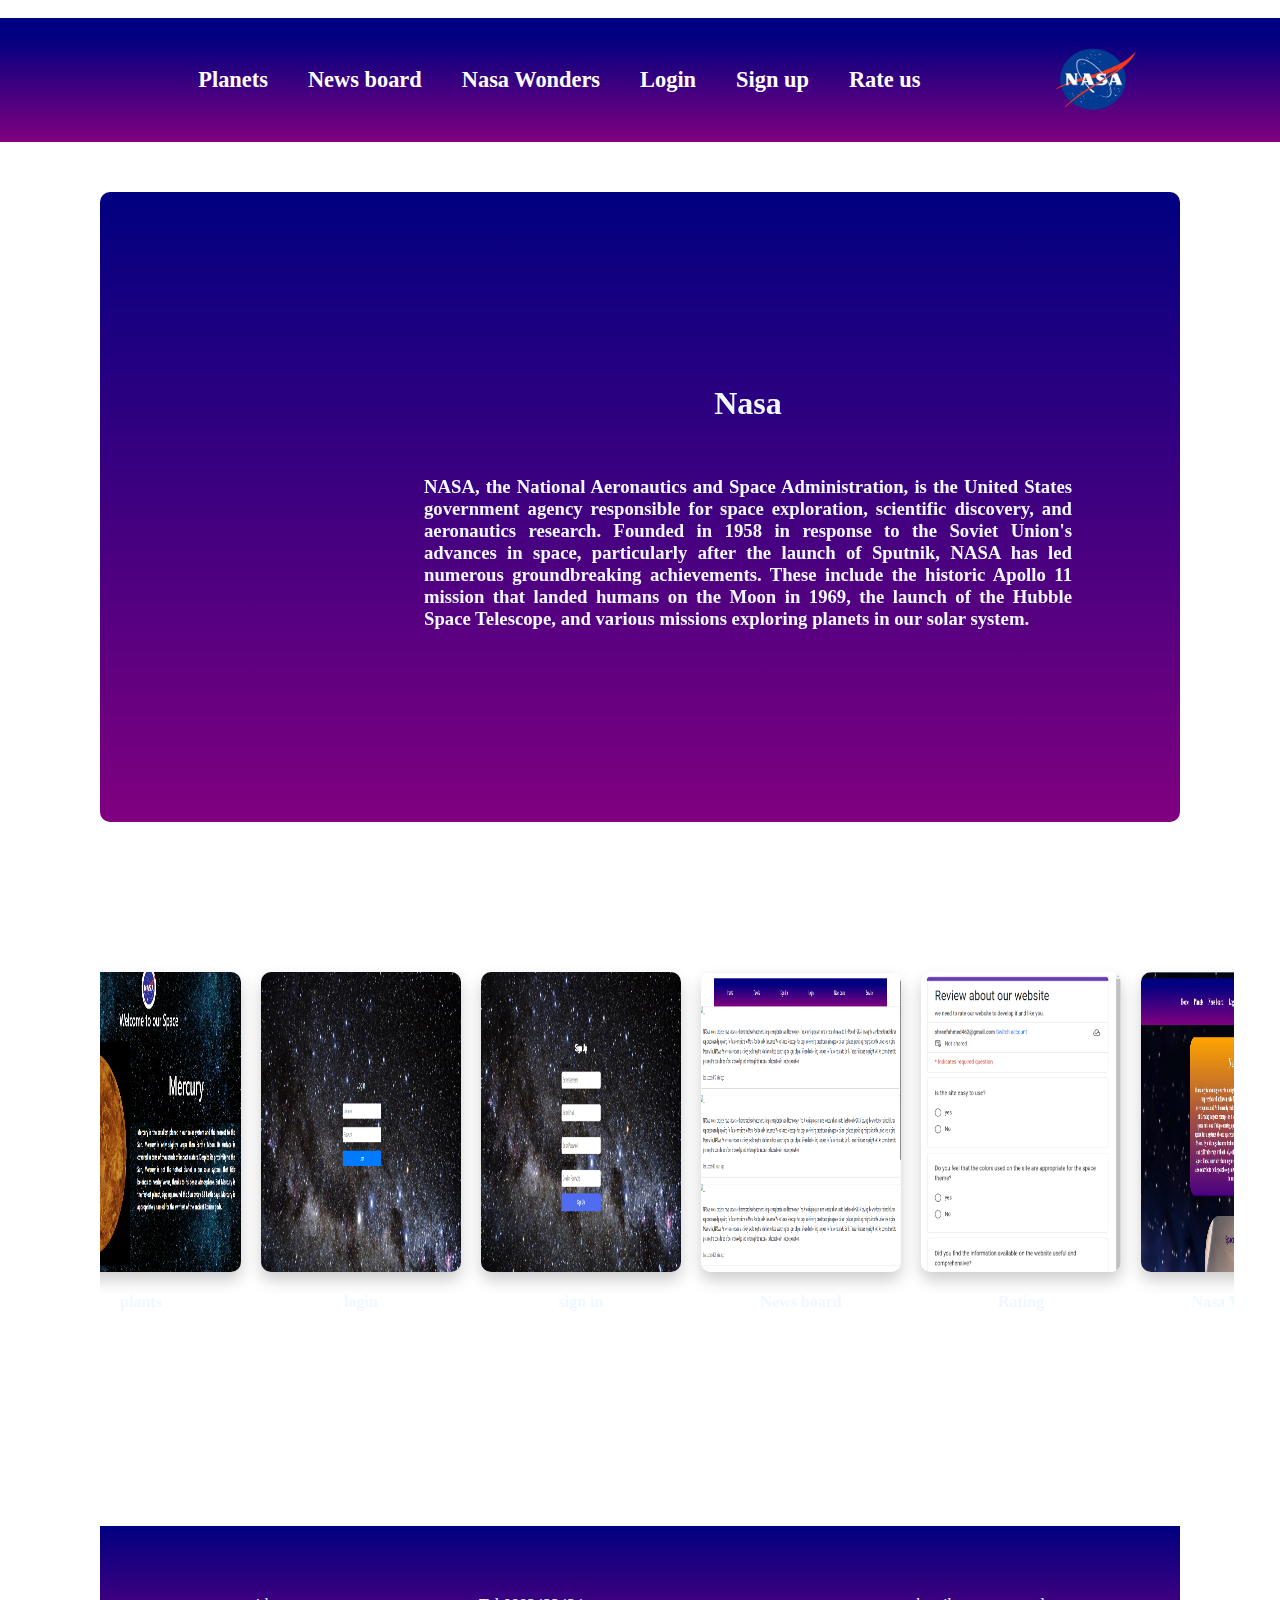
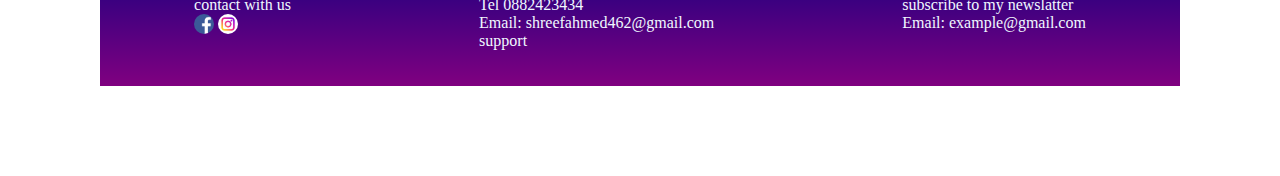
<file: index.html>
<!DOCTYPE html>
<html lang="en">

<meta charset="UTF-8">
<meta name="viewport" content="width=device-width, initial-scale=1.0">
<title>Homepage</title>
<link rel="stylesheet" href="style.css">
<link rel="stylesheet" href="navbar.css">
</head>

<body class="container">
    <header class="container">
        <ul>
            <li><a href="planets.html" target="_blank" >Planets</a> </li>
            <li><a href="newsss.html" target="_blank" > News board</a></li>
            <li><a href="Nasa wonders.html" target="_blank" >Nasa Wonders</a> </li>
            <li><a href="log in.html" target="_blank">Login</a></li>
            <li><a href="sign up.html" target="_blank" > Sign up</a></li>
            <li><a href="Rate us.html">Rate us</a></li>
            
        </ul>
        <div class="img_div">
            <img src="NASA_logo.svg.png" class="img">
        </div>
    </header>

    <div class="container section_2">
        <div class="font">
            <div>
                <iframe src="https://lottie.host/embed/4381ad41-0312-4506-b293-b795604ddc27/dI0QoFiXFL.json"
                    class="picture">
                </iframe>
            </div>
            <div>
                <h1 style="color: aliceblue;" class="font3">Nasa </h1>
                <br>
                <br>
                <br>
                <h3 class="font3">
                    NASA, the National Aeronautics and Space Administration, is the United States government agency
                    responsible for space exploration, scientific discovery, and aeronautics research. Founded in 1958
                    in
                    response to the Soviet Union's advances in space, particularly after the launch of Sputnik, NASA has
                    led
                    numerous groundbreaking achievements. These include the historic Apollo 11 mission that landed
                    humans on
                    the Moon in 1969, the launch of the Hubble Space Telescope, and various missions exploring planets
                    in
                    our solar system.
                </h3>
            </div>
        </div>

        <iframe src="services.html" width="105%" height="600px" style="border: none;"></iframe>

        <footer>
            <div class="part">
                <p> contact with us</p>
                <a href="facebook.com"><img src="f.png"></a>
                <a href="instagram.com"><img src="i.jfif"></a>
            </div>
            <div class="part">
                <p>Tel 0882423434</p>
                <p>Email: shreefahmed462@gmail.com</p>
                <p>support</p>
            </div>
            <div class="part">
                <p>subscribe to my newslatter</p>
                <p>Email: example@gmail.com</p>

            </div>
        </footer>

        <script id="ze-snippet"
            src="https://static.zdassets.com/ekr/snippet.js?key=08219a7e-390e-4531-a5dd-46707fe880df"></script>
</body>

</html>
</file>
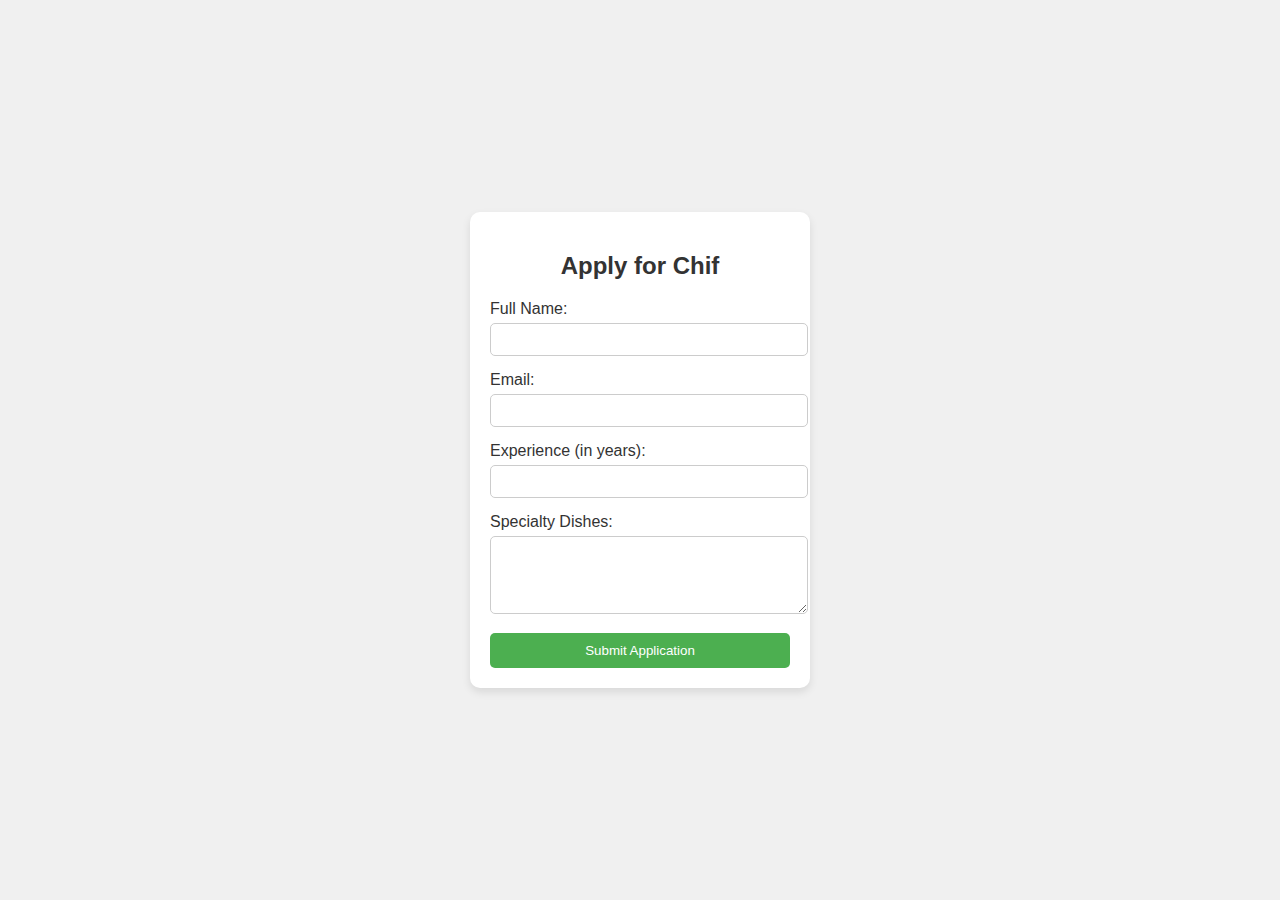
<file: form.html>
<!DOCTYPE html>
<html lang="en">
<head>
    <meta charset="UTF-8">
    <meta name="viewport" content="width=device-width, initial-scale=1.0">
    <title>Space Chef Application</title>
    <style>
        body {
            font-family: Arial, sans-serif;
            background-color: #f0f0f0;
            display: flex;
            justify-content: center;
            align-items: center;
            height: 100vh;
            margin: 0;
        }
        .form-container {
            background-color: #fff;
            padding: 20px;
            border-radius: 10px;
            box-shadow: 0 4px 8px rgba(0, 0, 0, 0.1);
            width: 300px;
        }
        h2 {
            text-align: center;
            color: #333;
        }
        .form-group {
            margin-bottom: 15px;
        }
        label {
            display: block;
            margin-bottom: 5px;
            color: #333;
        }
        input[type="text"], input[type="email"], textarea {
            width: 100%;
            padding: 8px;
            border: 1px solid #ccc;
            border-radius: 5px;
        }
        input[type="submit"] {
            width: 100%;
            padding: 10px;
            background-color: #4CAF50;
            color: white;
            border: none;
            border-radius: 5px;
            cursor: pointer;
        }
        input[type="submit"]:hover {
            background-color: #45a049;
        }
    </style>
</head>
<body>

    <div class="form-container">
        <h2>Apply for Chif</h2>
        <form>
            <div class="form-group">
                <label for="name">Full Name:</label>
                <input type="text" id="name" name="name" required>
            </div>

            <div class="form-group">
                <label for="email">Email:</label>
                <input type="email" id="email" name="email" required>
            </div>

            <div class="form-group">
                <label for="experience">Experience (in years):</label>
                <input type="text" id="experience" name="experience" required>
            </div>

            <div class="form-group">
                <label for="specialty">Specialty Dishes:</label>
                <textarea id="specialty" name="specialty" rows="4" required></textarea>
            </div>

            <input type="submit" value="Submit Application">
        </form>
    </div>

</body>
</html>
</file>
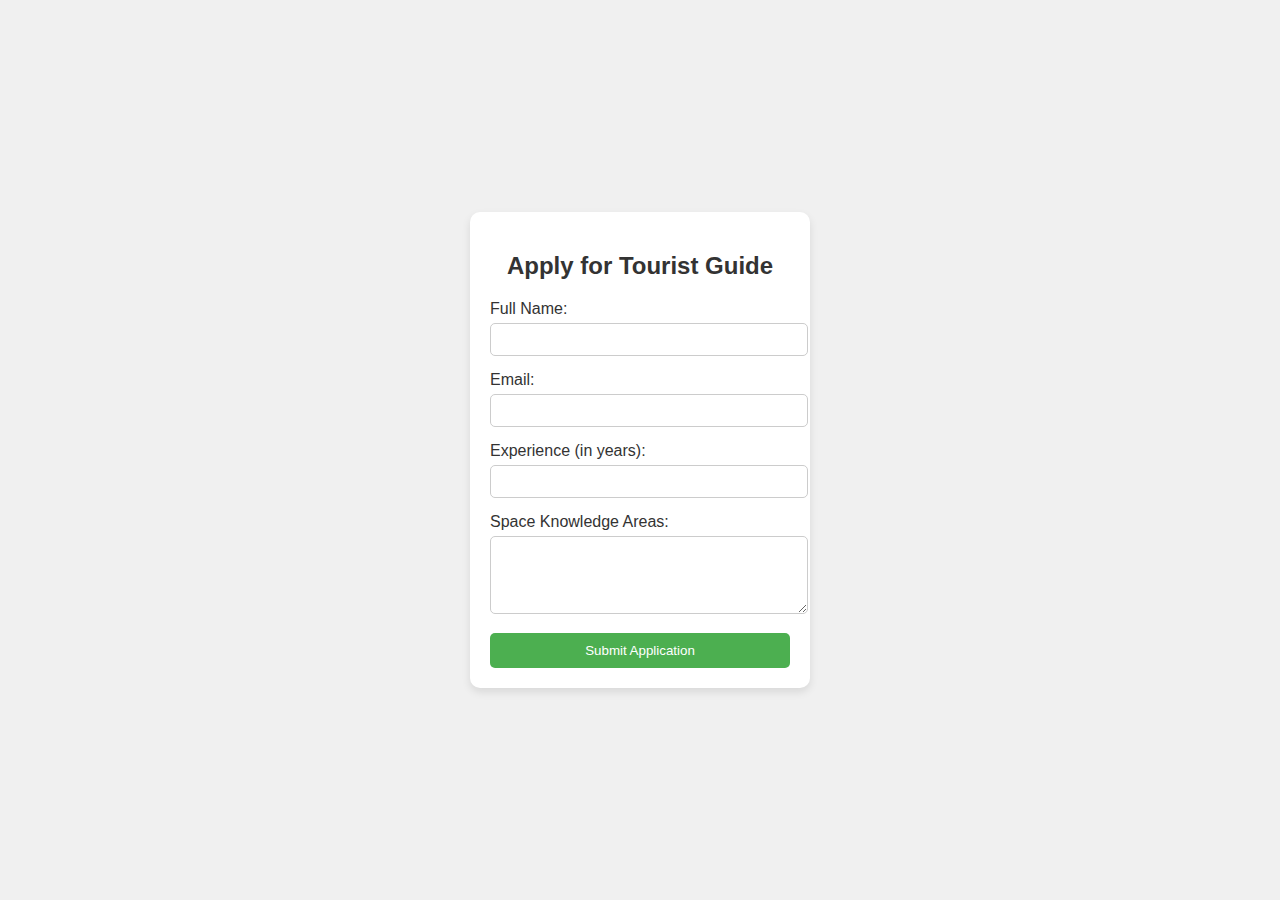
<file: form2.html>
<!DOCTYPE html>
<html lang="en">
<head>
    <meta charset="UTF-8">
    <meta name="viewport" content="width=device-width, initial-scale=1.0">
    <title>Space Guide Application</title>
    <style>
        body {
            font-family: Arial, sans-serif;
            background-color: #f0f0f0;
            display: flex;
            justify-content: center;
            align-items: center;
            height: 100vh;
            margin: 0;
        }
        .form-container {
            background-color: #fff;
            padding: 20px;
            border-radius: 10px;
            box-shadow: 0 4px 8px rgba(0, 0, 0, 0.1);
            width: 300px;
        }
        h2 {
            text-align: center;
            color: #333;
        }
        .form-group {
            margin-bottom: 15px;
        }
        label {
            display: block;
            margin-bottom: 5px;
            color: #333;
        }
        input[type="text"], input[type="email"], textarea {
            width: 100%;
            padding: 8px;
            border: 1px solid #ccc;
            border-radius: 5px;
        }
        input[type="submit"] {
            width: 100%;
            padding: 10px;
            background-color: #4CAF50;
            color: white;
            border: none;
            border-radius: 5px;
            cursor: pointer;
        }
        input[type="submit"]:hover {
            background-color: #45a049;
        }
    </style>
</head>
<body>

    <div class="form-container">
        <h2>Apply for Tourist Guide</h2>
        <form>
            <div class="form-group">
                <label for="name">Full Name:</label>
                <input type="text" id="name" name="name" required>
            </div>

            <div class="form-group">
                <label for="email">Email:</label>
                <input type="email" id="email" name="email" required>
            </div>

            <div class="form-group">
                <label for="experience">Experience (in years):</label>
                <input type="text" id="experience" name="experience" required>
            </div>

            <div class="form-group">
                <label for="knowledge">Space Knowledge Areas:</label>
                <textarea id="knowledge" name="knowledge" rows="4" required></textarea>
            </div>

            <input type="submit" value="Submit Application">
        </form>
    </div>

</body>
</html>
</file>
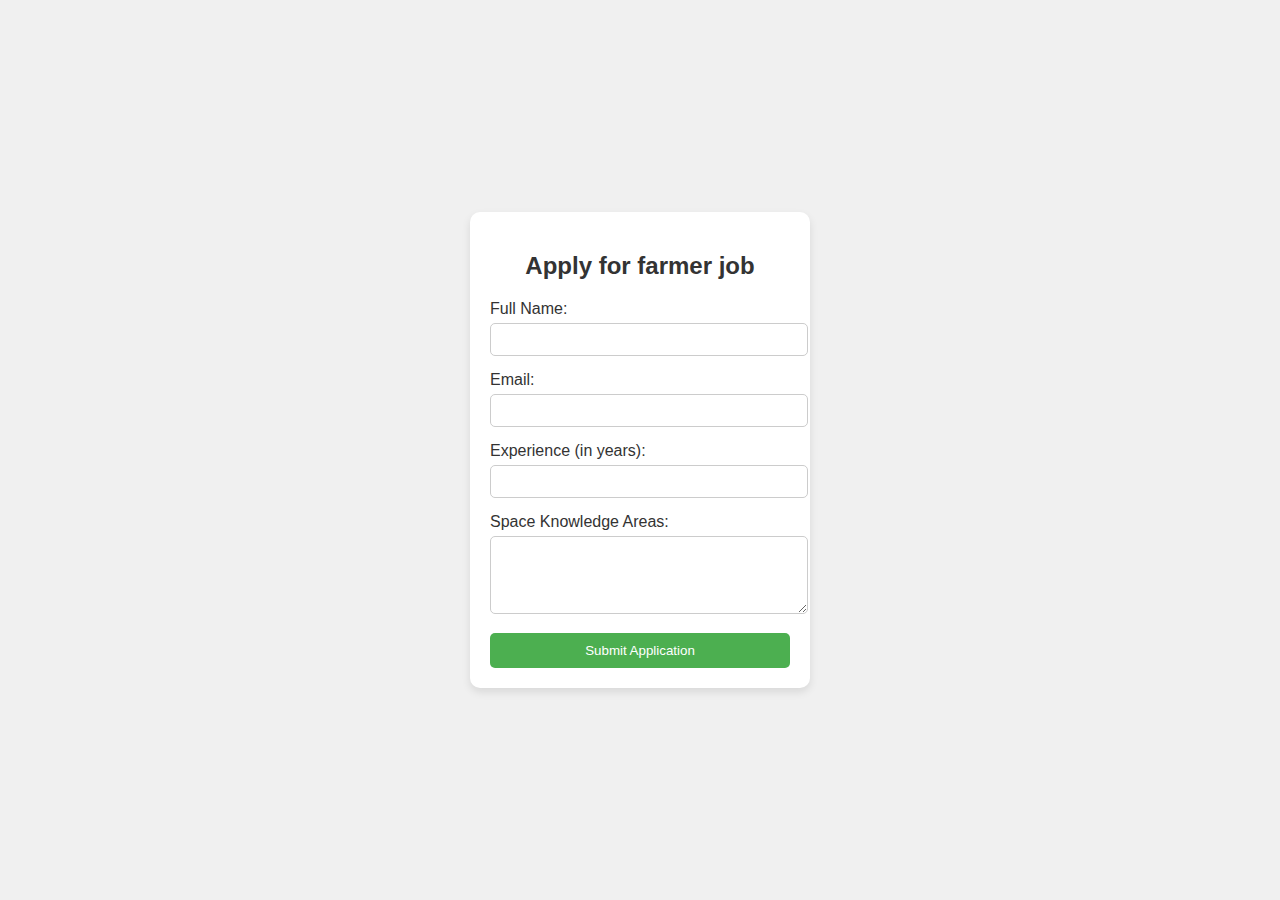
<file: form3.html>
<!DOCTYPE html>
<html lang="en">
<head>
    <meta charset="UTF-8">
    <meta name="viewport" content="width=device-width, initial-scale=1.0">
    <title>farmer job</title>
    <style>
        body {
            font-family: Arial, sans-serif;
            background-color: #f0f0f0;
            display: flex;
            justify-content: center;
            align-items: center;
            height: 100vh;
            margin: 0;
        }
        .form-container {
            background-color: #fff;
            padding: 20px;
            border-radius: 10px;
            box-shadow: 0 4px 8px rgba(0, 0, 0, 0.1);
            width: 300px;
        }
        h2 {
            text-align: center;
            color: #333;
        }
        .form-group {
            margin-bottom: 15px;
        }
        label {
            display: block;
            margin-bottom: 5px;
            color: #333;
        }
        input[type="text"], input[type="email"], textarea {
            width: 100%;
            padding: 8px;
            border: 1px solid #ccc;
            border-radius: 5px;
        }
        input[type="submit"] {
            width: 100%;
            padding: 10px;
            background-color: #4CAF50;
            color: white;
            border: none;
            border-radius: 5px;
            cursor: pointer;
        }
        input[type="submit"]:hover {
            background-color: #45a049;
        }
    </style>
</head>
<body>

    <div class="form-container">
        <h2>Apply for farmer job</h2>
        <form>
            <div class="form-group">
                <label for="name">Full Name:</label>
                <input type="text" id="name" name="name" required>
            </div>

            <div class="form-group">
                <label for="email">Email:</label>
                <input type="email" id="email" name="email" required>
            </div>

            <div class="form-group">
                <label for="experience">Experience (in years):</label>
                <input type="text" id="experience" name="experience" required>
            </div>

            <div class="form-group">
                <label for="knowledge">Space Knowledge Areas:</label>
                <textarea id="knowledge" name="knowledge" rows="4" required></textarea>
            </div>

            <input type="submit" value="Submit Application">
        </form>
    </div>

</body>
</html>
</file>
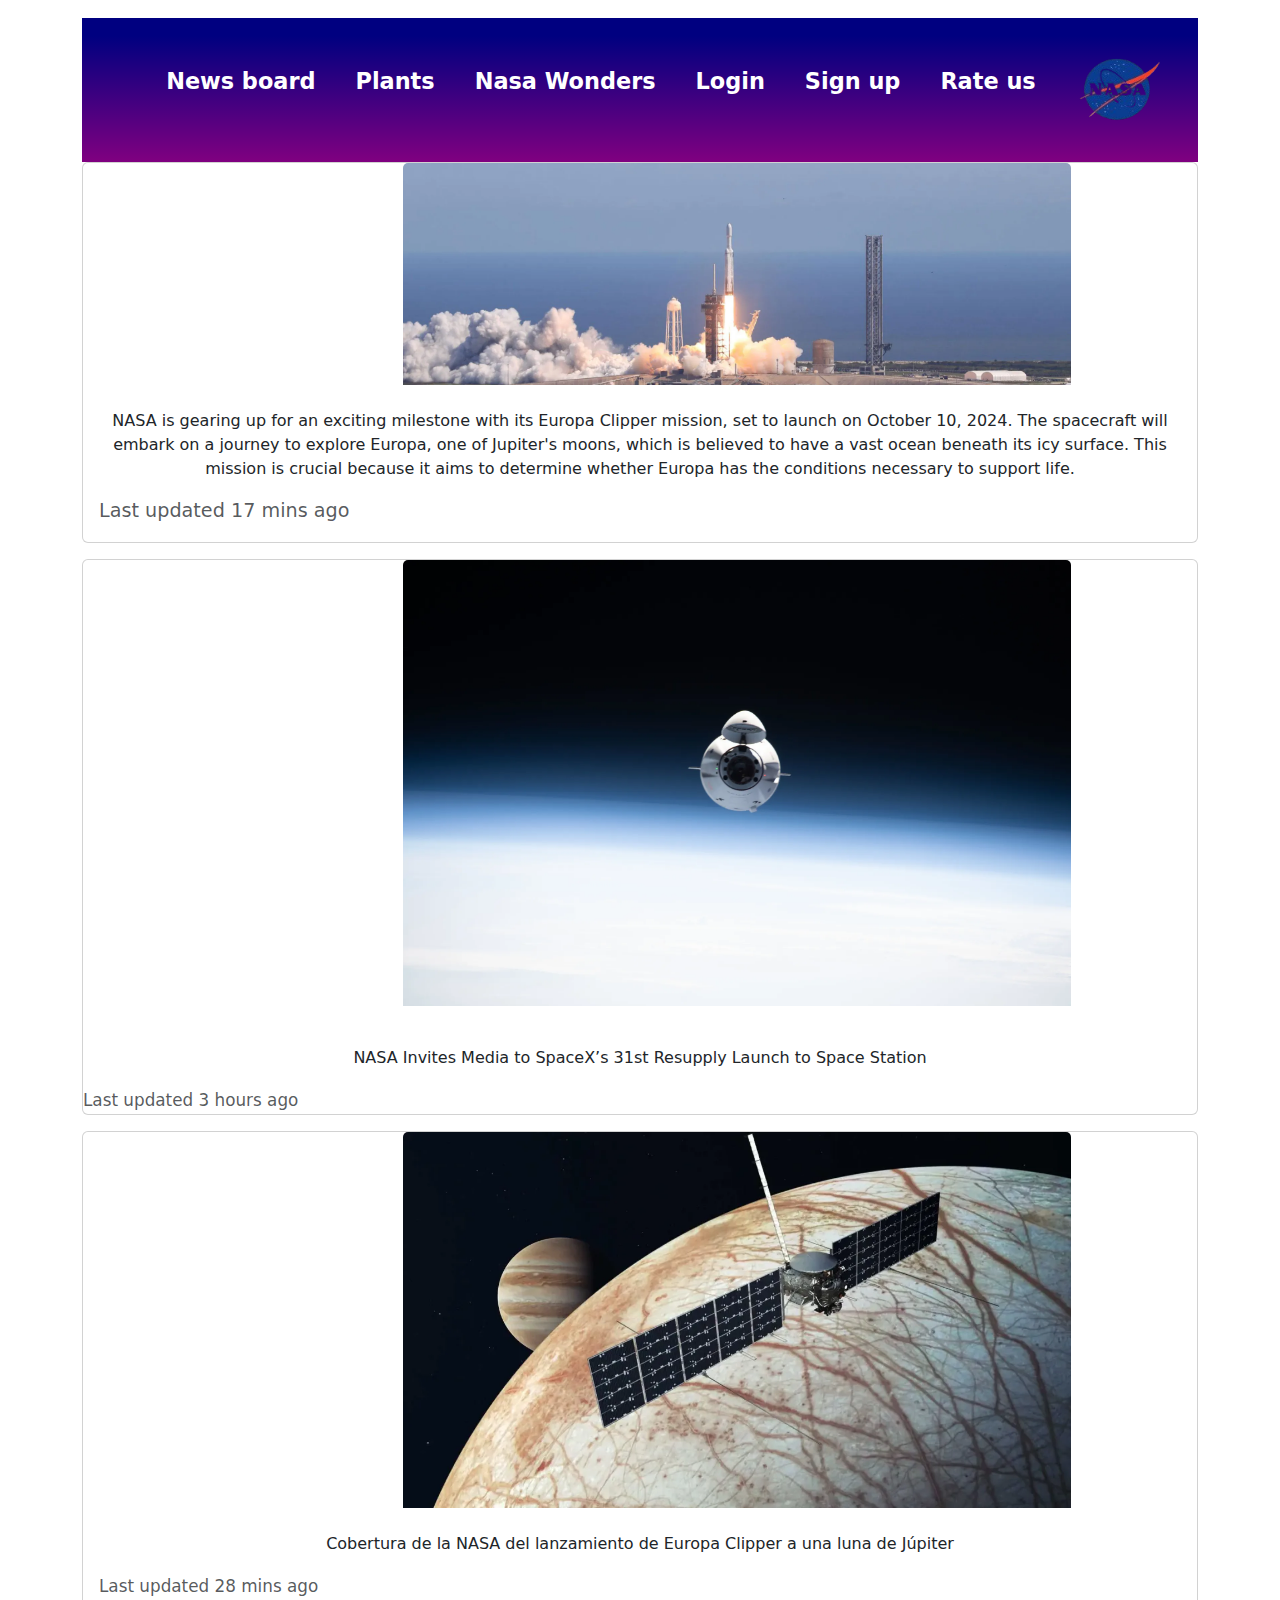
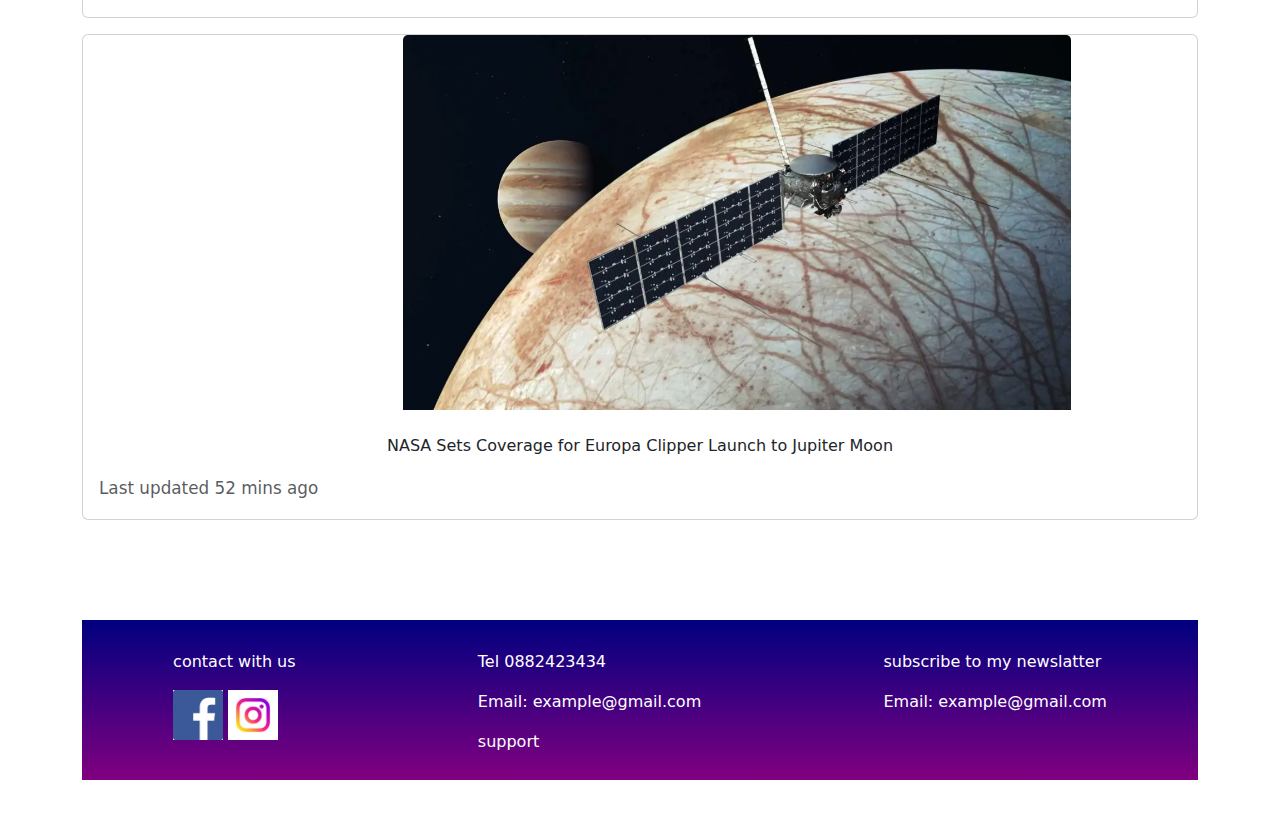
<file: newsss.html>
<!DOCTYPE html>
<html lang="en">
<head>
    <meta charset="UTF-8">
    <meta name="viewport" content="width=device-width, initial-scale=1.0">
    <title>News</title>
</head>
<body>

    <style>
        
            
            

    </style>

    <link rel="stylesheet" href="navbar.css">

    <body class="container">
        <header class="container">
            <ul>
                <li><a href="newsss.html" target="_blank" > News board</a></li>
                <li><a href="planets.html" target="_blank" >Plants</a> </li>
                <li><a href="Nasa wonders.html" target="_blank" >Nasa Wonders</a> </li>
                <li><a href="log in.html" target="_blank" >Login</a> </li>
                <li><a href="sign up.html" target="_blank" > Sign up</a></li>
                <li><a href="Rate_us.html" target="_blank" > Rate us</a></li>
    
                
            </ul>
            <div class="img_div">
                <img src="logo.png" class="img">
            </div>
        </header>


        <!DOCTYPE html>
<html lang="en">
<head>
  <meta charset="UTF-8">
  <meta name="viewport" content="width=device-width, initial-scale=1.0">
  <title>Document</title>
  <link href="https://cdn.jsdelivr.net/npm/bootstrap@5.3.3/dist/css/bootstrap.min.css" rel="stylesheet" integrity="sha384-QWTKZyjpPEjISv5WaRU9OFeRpok6YctnYmDr5pNlyT2bRjXh0JMhjY6hW+ALEwIH" crossorigin="anonymous">
  


</head>

<body>
  <div class="card mb-3">
    <img src="na.webp" class="card-img-top" alt="..." style="width: 60%;  height: 50%; margin-left: 320px;">
    <div class="card-body">
      <h5 class="card-title"></h5>
      <p class="card-text" style="text-align: center;">NASA is gearing up for an exciting milestone with its Europa Clipper mission, set to launch on October 10, 2024. The spacecraft will embark on a journey to explore Europa, one of Jupiter's moons, which is believed to have a vast ocean beneath its icy surface. This mission is crucial because it aims to determine whether Europa has the conditions necessary to support life.</p>
      <p class="card-text"><small class="text-body-secondary" style="font-size: larger;">Last updated 17 mins ago</small></p>
    </div>
  </div>
  <div class="card mb-3">
    <img src="spacex-falcon-spacecraft.webp" class="card-img-top" alt="..."style="width: 60%;  height: 50%; margin-left: 320px;">
    <div class="card-body"></div>
      <h5 class="card-title"></h5>
      <p class="card-text" style="text-align: center;">NASA Invites Media to SpaceX’s 31st Resupply Launch to Space Station</p>
      <p class="card-text" style="font-size: larger;"><small class="text-body-secondary">Last updated 3 hours ago</small></p>
    </div>
  </div>
  <div class="card mb-3">
    <img src="europa-clipper-16x9-1.webp" class="card-img-top" alt="..." style="width: 60%;  height: 50%; margin-left: 320px;">
    <div class="card-body">
      <h5 class="card-title"></h5>
      <p class="card-text" style="text-align: center;">Cobertura de la NASA del lanzamiento de Europa Clipper a una luna de Júpiter</p>
      <p class="card-text" style="font-size: larger;"><small class="text-body-secondary">Last updated 28 mins ago</small></p>
    </div>
  </div>
  <div class="card mb-3">
    <img src="europa-clipper-16x9-1.webp" class="card-img-top" alt="..." style="width: 60%;  height: 50%; margin-left: 320px;">
    <div class="card-body">
      <h5 class="card-title"></h5>
      <p class="card-text" style="text-align: center;">NASA Sets Coverage for Europa Clipper Launch to Jupiter Moon</p>
      <p class="card-text" style="font-size: larger;"><small class="text-body-secondary">Last updated 52 mins ago</small></p>
    </div>
  </div>
  
  <script src="https://cdn.jsdelivr.net/npm/bootstrap@5.3.3/dist/js/bootstrap.bundle.min.js" integrity="sha384-YvpcrYf0tY3lHB60NNkmXc5s9fDVZLESaAA55NDzOxhy9GkcIdslK1eN7N6jIeHz" crossorigin="anonymous"></script>

  <!-- Google Translate -->
  <div id="google_translate_element" style="text-align: right;"></div>
  <script type="text/javascript">
  function googleTranslateElementInit() {
  new google.translate.TranslateElement({
    pageLanguage: 'en',
    includedLanguages: 'ar,en',
    layout: google.translate.TranslateElement.InlineLayout.SIMPLE
  }, 'google_translate_element');
}
</script>
<script type="text/javascript" src="https://translate.google.com/translate_a/element.js?cb=googleTranslateElementInit"></script>

</body>
</html>





        <footer>
            <div class="part">
                <p> contact with us</p>
                <a href="facebook.com"><img src="f.png" width="50vh"></a>
                <a href="instagram.com"><img src="i.jfif" width="50vh"></a>
            </div>
            <div class="part">
                <p>Tel 0882423434</p>
                <p>Email: example@gmail.com</p>
                <p>support</p>
            </div>
            <div class="part">
                <p>subscribe to my newslatter</p>
                <p>Email: example@gmail.com</p>

            </div>
        </footer>

    
</body>
</html>
</file>
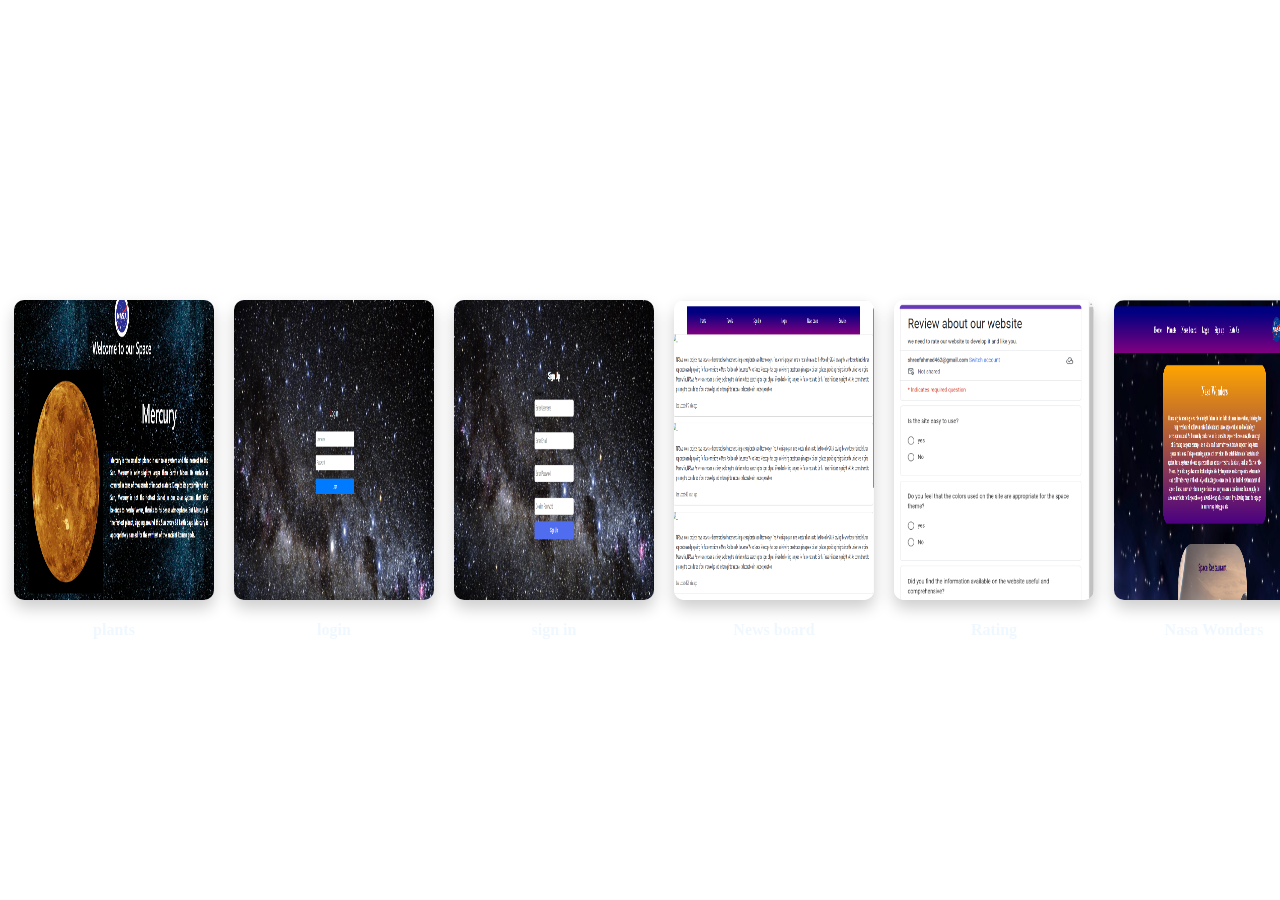
<file: services.html>
9<!DOCTYPE html>
<html lang="en">
<head>
    <meta charset="UTF-8">
    <meta name="viewport" content="width=device-width, initial-scale=1.0">
    <title>services</title>
</head>
<body>
    <ul class="list">
        <a href="planets.html"><li class="item"><img src="plants.PNG" alt="Card 1"><h4>plants</h4></li></a>
        <a href="log in.html"><li class="item"><img src="login.PNG" alt="Card 1"><h4>login</h4></li></a>
        <a href="sign up.html"><li class="item"><img src="sign up.PNG" alt="Card 2"><h4>sign in</h4></li></a>
        <a href="newsss.html"><li class="item"><img src="Capture.PNG" alt="Card 4"><h4>News board</h4></li></a>
        <a href="Rate us.html"><li class="item"><img src="rate.PNG" alt="Card 4"><h4>Rating</h4></li></a>
        <a href="Nasa wonders.html"><li class="item"><img src="wonders.PNG" alt="Card 5"><h4>Nasa Wonders</h4></li></a>

        

    </ul>

    <style>

    
       
body {
    display: flex;
    justify-content: center;
    align-items: center;
    height: 100vh;
    margin: 0;
    background-color: #fff;
    background: url(https://images.rawpixel.com/image_800/czNmcy1wcml2YXRlL3Jhd3BpeGVsX2ltYWdlcy93ZWJzaXRlX2NvbnRlbnQvbHIvcm0yMDktYWRqLTEyXzEuanBn.jpg);
}

.list {
    list-style: none;
    display: flex;
    justify-content: center;
    align-items: center;
    perspective: 1000px;
}

.item {
    width: 200px;
    height: 300px;
    margin: 0 10px;
    transition: transform 0.5s ease;
    transform-style: preserve-3d;
    transform-origin: center;

    text-align: center;
}

.item img {
    width: 100%;
    height: 100%;
    border-radius: 10px;
    box-shadow: 0 8px 16px rgba(0, 0, 0, 0.2);
}


.list:hover .item {
    transform: rotateY(30deg);
}


.item:hover {
    transform: rotateY(5deg) !important;
}


.list:hover .item:nth-child(5) {
    transform: rotateY(-30deg);
}

.list:hover .item:nth-child(5) {
    transform: rotateY(-15deg);
}

.list:hover .item:nth-child(5) {
    transform: rotateY(0deg);
}

.list:hover .item:nth-child(5) {
    transform: rotateY(15deg);
}

.list:hover .item:nth-child(5) {
    transform: rotateY(30deg);
}


h4{

    justify-content: center;

    align-items: center;

    margin-bottom: 100px;

    color: aliceblue;

    
}

ul a{
    text-decoration: none;
    color: black;
}

</style>
    
</body>
</html>
</file>
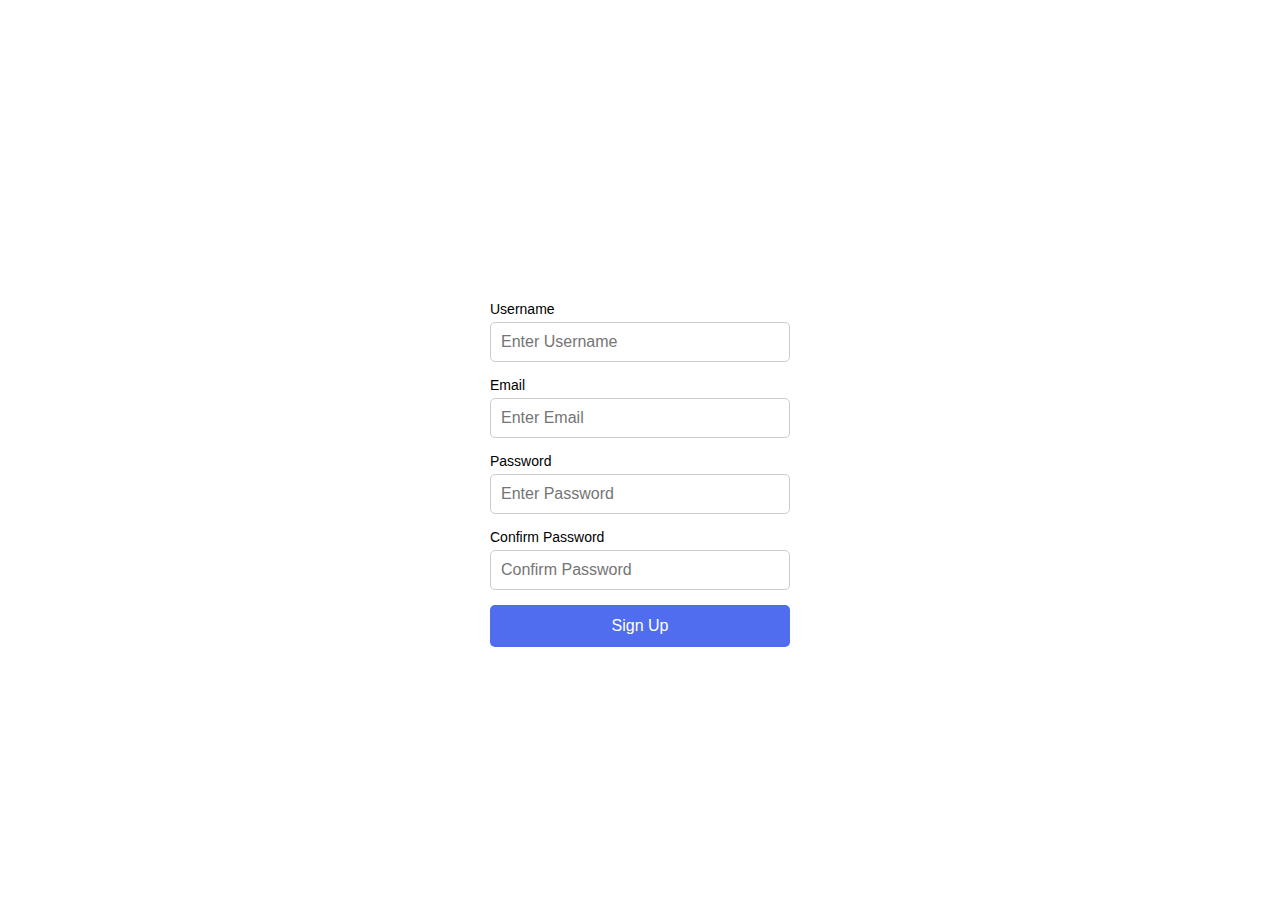
<file: sign up.html>
<!--made by shrief ahmed abdelwahed-->
                                                                  <!--this is sign up page-->
<!DOCTYPE html>
<html lang="en">
<head>
    <style>
        * {
    margin: 0;
    padding: 0;
    box-sizing: border-box;
    font-family: Arial, sans-serif;
}

body {
    height: 100vh;
    display: flex;
    justify-content: center;
    align-items: center;
    background: url('../images/background.jpg') no-repeat center center/cover;
   
}

.signup-container {
    width: 350px;
    padding: 25px;
    border-radius: 10px
}

.signup-form h2 {
    text-align: center;
    margin-bottom: 20px;
    color: white;
}

.input-group {
    margin-bottom: 15px;
}

.input-group label {
    display: block;
    margin-bottom: 5px;
    font-size: 14px;
}

.input-group input {
    width: 100%;
    padding: 10px;
    border: 1px solid #ccc;
    border-radius: 5px;
    font-size: 16px;
}

button {
    width: 100%;
    padding: 12px;
    background-color: #506df0;
    color: white;
    border: none;
    border-radius: 5px;
    font-size: 16px;
    cursor: pointer;
}

button:hover {
    background-color: #45a049;
}


    </style>
    <meta charset="UTF-8">
    <meta name="viewport" content="width=device-width, initial-scale=1.0">
    <title>Sign Up Page</title>
    <link rel="stylesheet" href="style.css">
</head>
<body>
    <div class="signup-container">
        <form class="signup-form">
            <h2>Sign Up</h2>
            <div class="input-group">
                <label for="username">Username</label>
                <input type="text" id="username" placeholder="Enter Username">
            </div>
            <div class="input-group">
                <label for="email">Email</label>
                <input type="email" id="email" placeholder="Enter Email">
            </div>
            <div class="input-group">
                <label for="password">Password</label>
                <input type="password" id="password" placeholder="Enter Password">
            </div>
            <div class="input-group">
                <label for="confirm-password">Confirm Password</label>
                <input type="password" id="confirm-password" placeholder="Confirm Password">
            </div>
            <button type="submit">Sign Up</button>
        </form>
    </div>
    <div id="google_translate_element" style="text-align: right;"></div>
    <script type="text/javascript">
        function googleTranslateElementInit() {
            new google.translate.TranslateElement({
                pageLanguage: 'en',
                includedLanguages: 'ar,en',
                layout: google.translate.TranslateElement.InlineLayout.SIMPLE
            }, 'google_translate_element');
        }
    </script>
    <script type="text/javascript" src="https://translate.google.com/translate_a/element.js?cb=googleTranslateElementInit"></script>

</body>
</html>
</file>
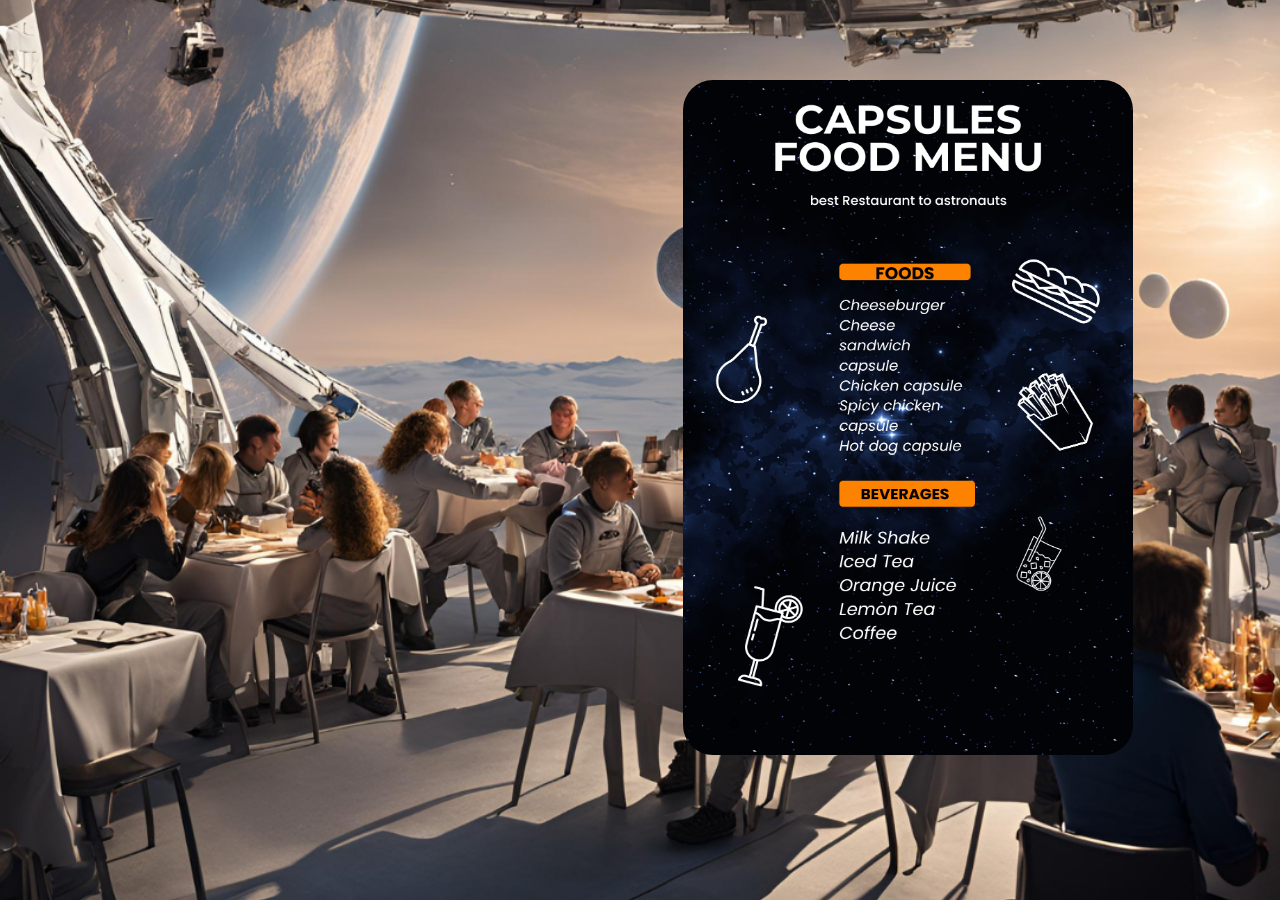
<file: Space resturant.html>
<!DOCTYPE html>
<html lang="en">
<head>
    <meta charset="UTF-8">
    <meta name="viewport" content="width=device-width, initial-scale=1.0">
    <title>Space resturant</title>
</head>
<body>
    <img src="food menu space.png">
    <style>
        img{

            position: relative;
            left: 75vh;
            top: 8vh;

            width: 50vh;
            height: 75vh;

            border-radius: 30px;

        }
        body{
            background: url(background.png);
            background-repeat: no-repeat;
            background-position: center;
            background-size: cover;
        }
    </style>
    <script id="ze-snippet"
    src="https://static.zdassets.com/ekr/snippet.js?key=08219a7e-390e-4531-a5dd-46707fe880df"></script>
</body>
</html>
</file>
<file: style.css>
* {
    margin: 0;
    box-sizing: border-box;
}

:root {
    --main_color: navy;
    --secondary_color : purple ;
}

.section_2 {
    padding: 50px 100px;
}

.font {
    height: 70vh;
    background: linear-gradient(var(--main_color), var(--secondary_color));
    border-radius: 10px;
    transition: transform 0.3s;
    display: flex;
    align-items: center;
    text-align: justify;
    div:nth-child(1) {
        width: 30%;
    }

    div:nth-child(2) {
        width: 60%;
    }
    h1 {
        text-align: center;
    }
}

.font:hover {
    transform: scale(1.05);
}

.font3 {
    color: aliceblue;

}

.picture {

    border: 0px;

}


.services {
    margin-left: 0%;
    width: 100%;
}

.part img {
    width: 20px;

    height: 20px;
    border-radius: 50px;
}

.part {
    margin-top: 40px;
}

header a {
    text-decoration: none;
}

p {
    color: aliceblue;
}

body {

    background: url(https://images.rawpixel.com/image_800/czNmcy1wcml2YXRlL3Jhd3BpeGVsX2ltYWdlcy93ZWJzaXRlX2NvbnRlbnQvbHIvcm0yMDktYWRqLTEyXzEuanBn.jpg);

}
</file>
<file: navbar.css>
* {
    margin: 0;
    box-sizing: border-box;
}



header {
    text-align: center;
    padding-top: 2.5vh;
    background: linear-gradient(navy 2vh, purple);
    margin-top: 2vh;
    padding: 3vh;
    display: flex;
    justify-content: space-around;
    align-items: center;
    justify-content: space-evenly;
}
header ul {
    display: flex;
    list-style: none;
    li {
        a {
            color: white;
            text-decoration: none;
        }
        padding : 20px;
        font-size: 1.4em;
        font-weight: 900;
        cursor: pointer;
    }
    li:hover {
        a {
            color: rgb(0, 255, 238)

        }
    }
}
.img_div {
    width: 90px;
    height: 70px;
}

.img {
    width: 100%;
    height: 100%;

}

/* css style */
footer {
    margin-top: 100px;
    display: flex;
    justify-content: space-around;
    flex-wrap: wrap;
    background: linear-gradient(navy, purple);
    height: 160px;
    /* width: 105%; */
    color: white;
    margin-bottom: 40px;
    padding-top: 30px;
}
</file>
